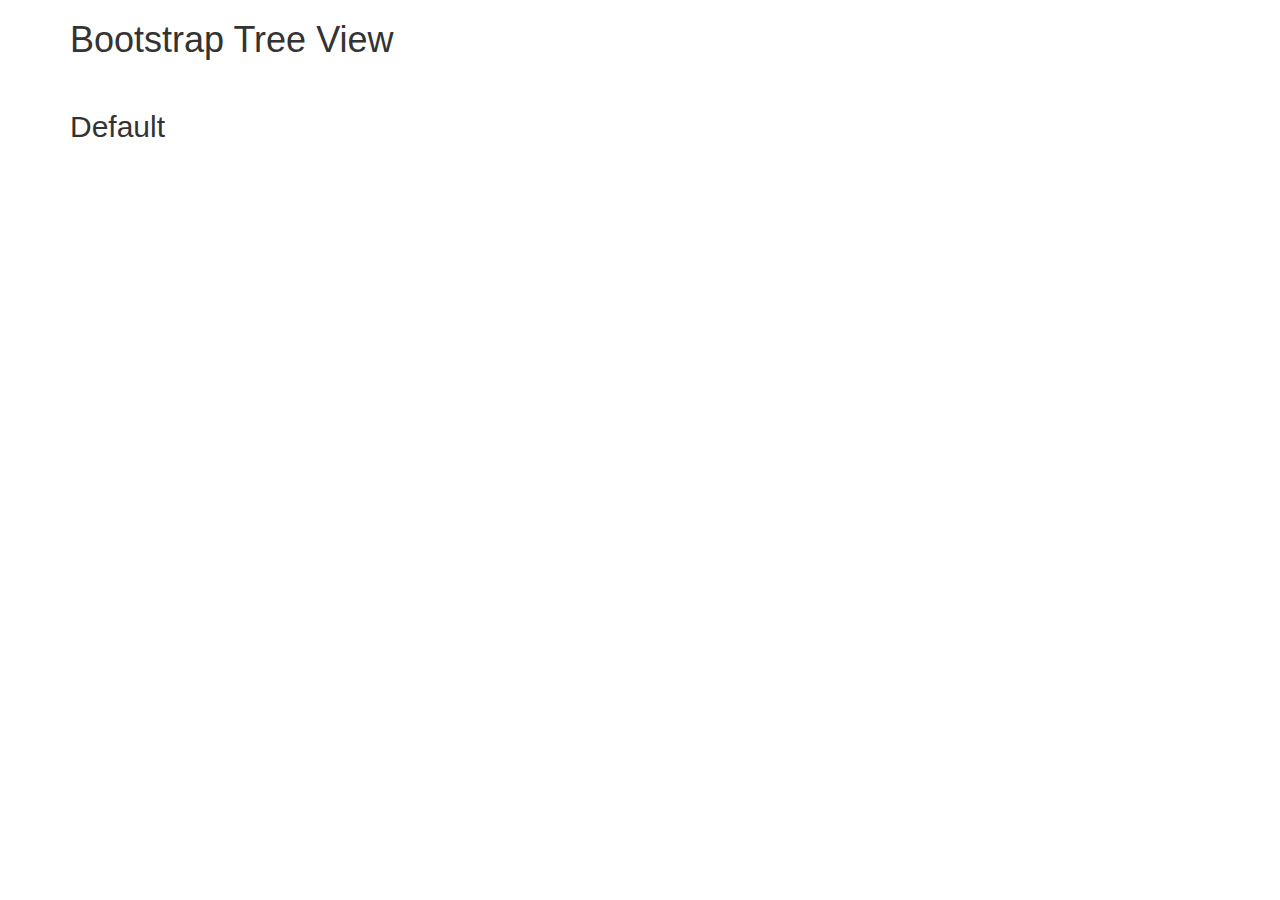
<file: index.html>
<!DOCTYPE html>
<html>
	<head>
		<title>Bootstrap Tree View</title>
		<link href="css/bootstrap.min.css" rel="stylesheet">
		<!-- <link href="css/bootstrap-treeview.css" rel="stylesheet"> -->
  	</head>
  	<body>
		<div class="container">
			<h1>Bootstrap Tree View</h1>
			<br>
			<div class="row">
				<div class="col-sm-4">
					<h2>Default</h2>
					<div id="treeview1" class=""></div>
				</div>
			</div>
		</div>
		<script src="js/jquery.min.js"></script>
		<script src="js/bootstrap-treeview.js"></script>
		
	</body>
</html>
</file>
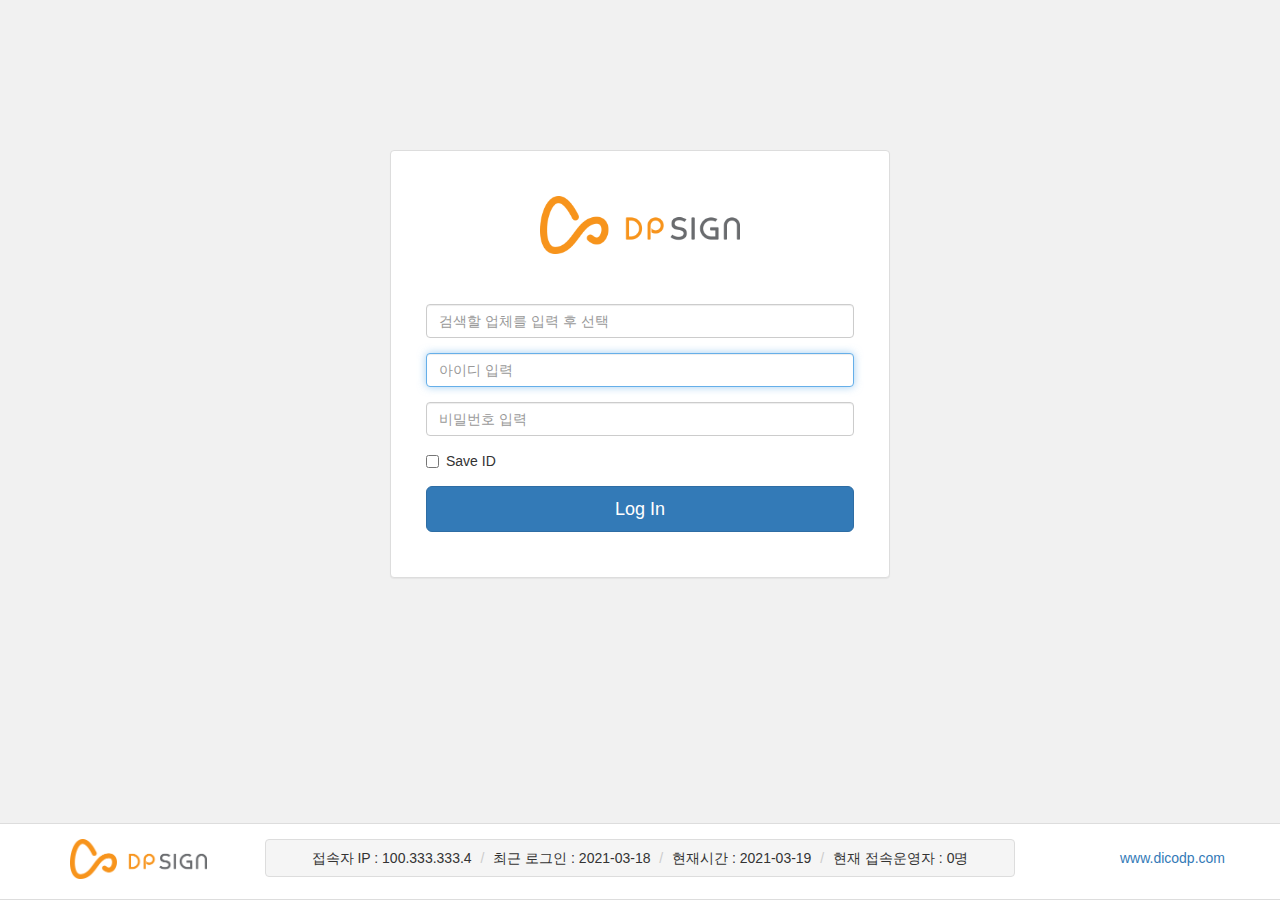
<file: login.html>
<!DOCTYPE html>
<html lang="ko">
	<head> 
		<meta charset="utf-8">
		<meta http-equiv="X-UA-Compatible" content="IE=edge">
		<!-- <meta name="viewport" content="width=device-width, initial-scale=1"> -->
		<!-- 위 3개의 메타 태그는 *반드시* head 태그의 처음에 와야합니다; 어떤 다른 콘텐츠들은 반드시 이 태그들 *다음에* 와야 합니다 -->
		<title>xtrmCAST Manager!!!</title>

		<!-- 부트스트랩 -->
		<link href="css/bootstrap.min.css" rel="stylesheet">
		<!-- <link href="css/bootstrap-treeview.css" rel="stylesheet"> -->
		<!-- 폰트어썸 -->
		<link rel="stylesheet" href="css/all.css">
		<!-- 리셋 -->
		<link href="css/normalize.css" rel="stylesheet">
		<link href="css/default.css" rel="stylesheet">
        
		<!-- <link href="css/theme.css" rel="stylesheet"> -->
		
		<script src="js/jquery.min.js"></script>
		<script src="js/bootstrap.min.js"></script>
		<script src="js/bootstrap-treeview.js"></script>
		<!-- IE8 에서 HTML5 요소와 미디어 쿼리를 위한 HTML5 shim 와 Respond.js -->
		<!-- WARNING: Respond.js 는 당신이 file:// 을 통해 페이지를 볼 때는 동작하지 않습니다. -->
		<!--[if lt IE 9]>
		<script src="js/html5shiv.min.js"></script>
		<script src="js/respond.min.js"></script>
		<![endif]-->
		<script type="text/javascript">
			$(document).ready(function(){
                $('.co_seach_input').bind('focus', function(){
                    if($(this).val()!=''){
                        $(this).next('.co_list').addClass('on');
                    }
                });
                $(".co_seach_input").on("change keyup paste", function(){
                    if($(this).val()!=''){
                        $(this).next('.co_list').addClass('on');
                    }
                })
                $('.co_seach_input').blur('focus', function(){
                        $(this).next('.co_list').removeClass('on');
                });
			});
		</script>
	</head>
	<body class="loginBody">
		<div class="page_login contents">
			<div class="panel panel-default login_form">
                <div class="panel-body">
                    <img class="logo-img" src="img/logo.png" />
                    <form>
                        <div class="form-group co_seach">
                            <input type="text" class="form-control co_seach_input" id="" placeholder="검색할 업체를 입력 후 선택">
                            <div class="list-group co_list">
                                <li class="list-group-item disabled">입력한 업체가 존재하지 않습니다.</li>
                                <li class="list-group-item">디코디피</li>
                                <li class="list-group-item">효성ITX</li>
                            </div>
                              
                          </div>
                        <div class="form-group">
                            <input type="text" id="" class="form-control" placeholder="아이디 입력" required autofocus>
                        </div>
                        <div class="form-group">
                            <input type="password" id="" class="form-control" placeholder="비밀번호 입력" required>
                        </div>
                        <div class="form-group">
                            <div id="" class="checkbox">
                                <label>
                                    <input type="checkbox"> Save ID
                                </label>
                            </div>
                        </div>
                        <button class="btn btn-lg btn-primary btn-block btn-signin" type="submit">Log In</button>
                    </form><!-- /form -->
                </div>
            </div>
        </div>	
        <div class="footer">
            <div class="container">
                <div class="row">
                    <div class="col-xs-2 logo"><img src="img/logo.png"/></div>
                    <!-- <div class="col-xs-8 login_info" data-toggle="modal" data-target="#loginMember_list"><button type="button" class="btn btn-default">접속자 IP : 100.333.333.4  / 최근 로그인 : 2021-03-18 / 현재시간 : 2021-03-19  / 현재 접속운영자 : 0명</button></div> -->
                    <div class="col-xs-8 login_info" data-toggle="modal" data-target="#loginMember_list">
                        <ol class="breadcrumb">
                            <li>접속자 IP : 100.333.333.4</li>
                            <li>최근 로그인 : 2021-03-18</li>
                            <li>현재시간 : 2021-03-19</li>
                            <li>현재 접속운영자 : 0명</li>
                        </ol>
                    </div>
                    <div class="col-xs-2 sitelink"><a href="http://www.dicodp.com" target="_blank">www.dicodp.com</a></div>
                </div>
                <!-- 현재 로그인 사용자 ID 모달 -->
                <div class="modal fade" id="loginMember_list" tabindex="-1" role="dialog" aria-labelledby="myModalLabel" aria-hidden="true">
                    <div class="modal-dialog">
                    <div class="modal-content">
                        <div class="modal-header">
                        <button type="button" class="close" data-dismiss="modal" aria-label="Close"><span aria-hidden="true">&times;</span></button>
                        <h4 class="modal-title" id="myModalLabel">현재 로그인중인 사용자 리스트</h4>
                        </div>
                        <div class="modal-body">
                            <table class="table table-bordered">
                                <tr>
                                    <th>No</th>
                                    <th>ID</th>
                                    <th>로그인 시간</th>
                                </tr>
                                <tr>
                                    <td>1</td>
                                    <td>ddsdds</td>
                                    <td>2021-03-18 13:24:43</td>
                                </tr>
                                <tr>
                                    <td>1</td>
                                    <td>ddsdds</td>
                                    <td>2021-03-18 13:24:43</td>
                                </tr>
                                <tr>
                                    <td>1</td>
                                    <td>ddsdds</td>
                                    <td>2021-03-18 13:24:43</td>
                                </tr>
                            </table>
                        </div>
                        <div class="modal-footer">
                            <button type="button" class="btn btn-default" data-dismiss="modal">닫기</button>
                        </div>
                    </div>
                    </div>
                </div>
            </div>
        </div>
	</body>
</html>
</file>
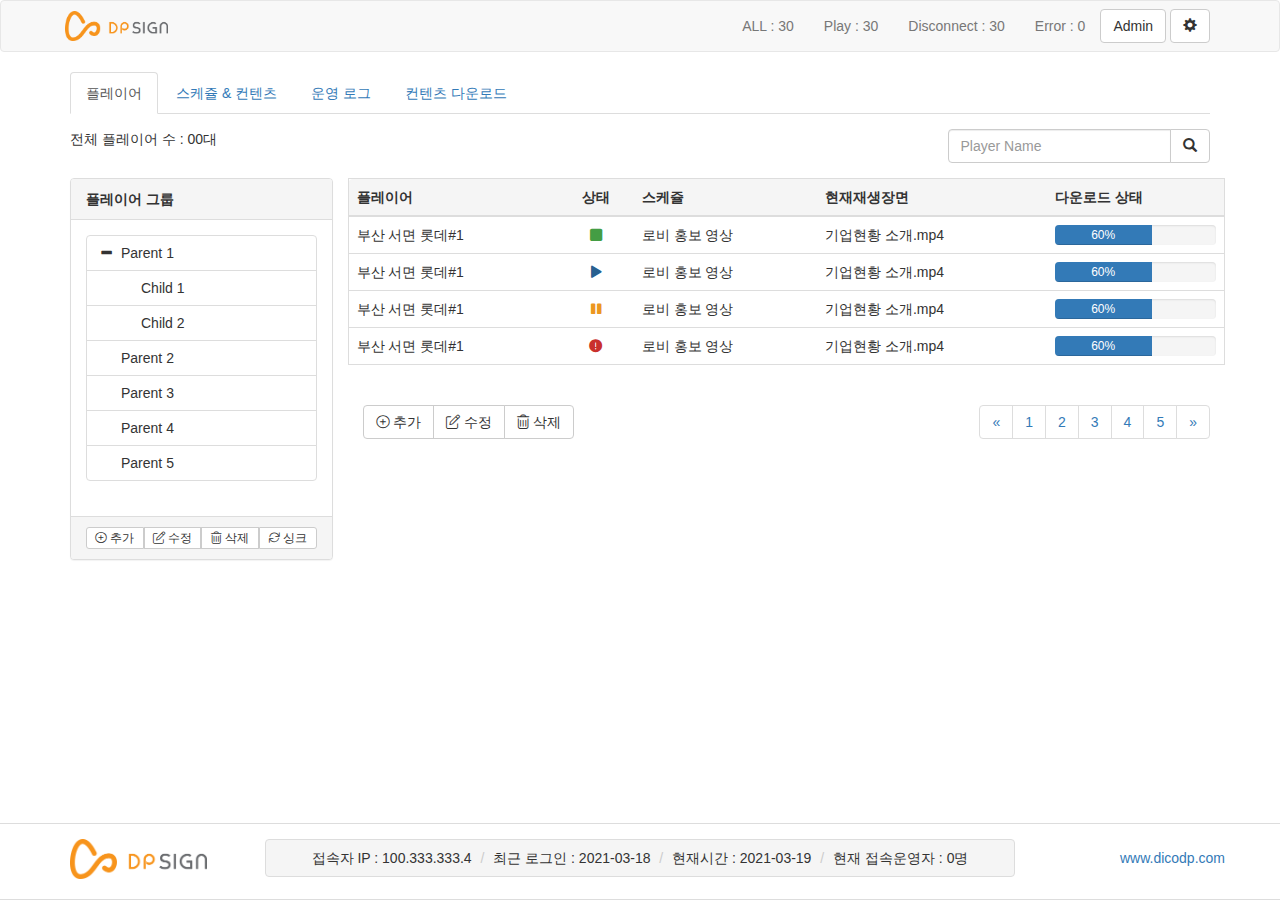
<file: player.html>
<!DOCTYPE html>
<html lang="ko">
	<head>
		<meta charset="utf-8">
		<meta http-equiv="X-UA-Compatible" content="IE=edge">
		<!-- <meta name="viewport" content="width=device-width, initial-scale=1"> -->
		<!-- 위 3개의 메타 태그는 *반드시* head 태그의 처음에 와야합니다; 어떤 다른 콘텐츠들은 반드시 이 태그들 *다음에* 와야 합니다 -->
		<title>xtrmCAST Manager</title>

		<!-- 부트스트랩 -->
		<link href="css/bootstrap.min.css" rel="stylesheet">
		<!-- <link href="css/bootstrap-treeview.css" rel="stylesheet"> -->
		<!-- 폰트어썸 -->
		<link rel="stylesheet" href="css/all.css">
		<!-- 리셋 -->
		<link href="css/normalize.css" rel="stylesheet">
		<link href="css/default.css" rel="stylesheet">
		<!-- <link href="css/theme.css" rel="stylesheet"> -->
		
		<script src="js/jquery.min.js"></script>
		<script src="js/bootstrap.min.js"></script>
		<script src="js/bootstrap-treeview.js"></script>
		<!-- IE8 에서 HTML5 요소와 미디어 쿼리를 위한 HTML5 shim 와 Respond.js -->
		<!-- WARNING: Respond.js 는 당신이 file:// 을 통해 페이지를 볼 때는 동작하지 않습니다. -->
		<!--[if lt IE 9]>
		<script src="js/html5shiv.min.js"></script>
		<script src="js/respond.min.js"></script>
		<![endif]-->
		<script type="text/javascript">
			$(document).ready(function(){
				$('.play_item').click(function(){
					var target = $(this).attr('data-target');
					if($(target).is(":visible")){
						$('.player_detail_div').slideUp();
					}else{
						$('.player_detail_div').slideUp();
						$(target).slideToggle();
					}
				})

				var defaultData = [
					{
						text: 'Parent 1',
						href: '#parent1',
						tags: ['4'],
						nodes: [
							{
								text: 'Child 1',
								href: '#child1',
								tags: ['0']
							},
							{
								text: 'Child 2',
								href: '#child2',
								tags: ['0']
							}
						]
					},
					{
						text: 'Parent 2',
						href: '#parent2',
						tags: ['0']
					},
					{
						text: 'Parent 3',
						href: '#parent3',
						tags: ['0']
					},
					{
						text: 'Parent 4',
						href: '#parent4',
						tags: ['0']
					},
					{
						text: 'Parent 5',
						href: '#parent5'  ,
						tags: ['0']
					}
				];

			

				var json = '[' +
				'{' +
					'"text": "Parent 1",' +
					'"nodes": [' +
					'{' +
						'"text": "Child 1",' +
						'"nodes": [' +
						'{' +
							'"text": "Grandchild 1"' +
						'},' +
						'{' +
							'"text": "Grandchild 2"' +
						'}' +
						']' +
					'},' +
					'{' +
						'"text": "Child 2"' +
					'}' +
					']' +
				'},' +
				'{' +
					'"text": "Parent 2"' +
				'},' +
				'{' +
					'"text": "Parent 3"' +
				'},' +
				'{' +
					'"text": "Parent 4"' +
				'},' +
				'{' +
					'"text": "Parent 5"' +
				'}' +
				']';


				$('.player_group #group_list').treeview({
					data: defaultData
				});			
			});
		</script>
	</head>
	<body>
		<nav class="header navbar navbar-default">
			<div class="container">
				<!-- Brand and toggle get grouped for better mobile display -->
				<div class="navbar-header">
				<button type="button" class="navbar-toggle collapsed" data-toggle="collapse" data-target="#bs-example-navbar-collapse-1">
					<span class="sr-only">Toggle navigation</span>
					<span class="icon-bar"></span>
					<span class="icon-bar"></span>
					<span class="icon-bar"></span>
				</button>
				<a class="navbar-brand" href="#"><img src="img/logo.png"/></a>
				</div>
				<!-- Collect the nav links, forms, and other content for toggling -->
				<div class="collapse navbar-collapse" id="bs-example-navbar-collapse-1">
					<ul class="nav navbar-nav navbar-right">
						<p class="navbar-text">ALL : 30</p>
						<p class="navbar-text">Play : 30</p>
						<p class="navbar-text">Disconnect : 30</p>
						<p class="navbar-text">Error : 0</p>
						<!-- <div class="btn-group" role="group" > -->
							<button type="button" class="btn btn-default navbar-btn">Admin</button>
							<button type="button" class="btn btn-default navbar-btn">  <span class="glyphicon glyphicon glyphicon-cog" aria-hidden="true"></span></button>
						<!-- </div> -->
					</ul>
				</div><!-- /.navbar-collapse -->
			</div><!-- /.container-fluid -->
		</nav>
		<div class="container page_player">
			<div class="row nav">
				<div class="col-xs-12">
					<ul class="nav nav-tabs">
					<li role="presentation" class="active"><a href="#">플레이어</a></li>
					<li role="presentation"><a href="#">스케쥴 &amp; 컨텐츠</a></li>
					<li role="presentation"><a href="#">운영 로그</a></li>
					<li role="presentation"><a href="#">컨텐츠 다운로드</a></li>
					</ul>
				</div>
			</div>
			<div class="row top_utill">
				<div class="col-md-9"><p>전체 플레이어 수 : 00대</p></div>
				<div class="col-md-3">
					<div class="input-group">
						<input type="text" class="form-control" placeholder="Player Name">
						<span class="input-group-btn">
						<button class="btn btn-default" type="button"><span class="glyphicon glyphicon glyphicon-search" aria-hidden="true"></span></button>
						</span>
					</div><!-- /input-group -->
				</div>
			</div>
			<div class="row contents">
				<div class="col-md-3">
					<div class="panel panel-default player_group">
						<div class="panel-heading"><strong>플레이어 그룹</strong></div>
						<div class="panel-body">
							<div id="group_list" class="group_list"></div>
							
						</div>
						<div class="panel-footer">
							<div class="btn-group btn-group-justified" role="group" aria-label="...">
								<div class="btn-group btn-group-xs" role="group">
								<button type="button" class="btn btn-default" data-toggle="modal" data-target="#player_group_add"><i class="fal fa-plus-circle"></i> 추가</button>
								</div>
								<div class="btn-group btn-group-xs" role="group">
								<button type="button" class="btn btn-default"><i class="fal fa-edit"></i> 수정</button>
								</div>
								<div class="btn-group btn-group-xs" role="group">
								<button type="button" class="btn btn-default" data-toggle="modal" data-target="#player_group_delete"><i class="fal fa-trash-alt"></i> 삭제</button>
								</div>
								<div class="btn-group btn-group-xs" role="group">
								<button type="button" class="btn btn-default" data-toggle="modal" data-target="#player_group_sync"><i class="fal fa-sync"></i> 싱크</button>
								</div>
							</div>
						</div>
					</div>
					<!-- 추가 모달 -->
					<div class="modal fade" id="player_group_add" tabindex="-1" role="dialog" aria-labelledby="myModalLabel" aria-hidden="true">
						<div class="modal-dialog">
						<div class="modal-content">
							<div class="modal-header">
							<button type="button" class="close" data-dismiss="modal" aria-label="Close"><span aria-hidden="true">&times;</span></button>
							<h4 class="modal-title" id="myModalLabel">플레이어 그룹 추가</h4>
							</div>
							<div class="modal-body">
								<div class="form-group">
									<label for="exampleInputEmail1">그룹 이름</label>
									<input type="email" class="form-control" id="exampleInputEmail1" placeholder="그룹 이름을 입력하세요">
								</div>
							</div>
							<div class="modal-footer">
								<button type="button" class="btn btn-primary">확인</button>
								<button type="button" class="btn btn-default" data-dismiss="modal">취소</button>
							</div>
						</div>
						</div>
					</div>
					<!-- 삭제 모달 -->
					<div class="modal fade" id="player_group_delete" tabindex="-1" role="dialog" aria-hidden="true">
						<div class="modal-dialog">
							<div class="modal-content">
								<div class="modal-header">
								<button type="button" class="close" data-dismiss="modal" aria-label="Close"><span aria-hidden="true">&times;</span></button>
								<h4 class="modal-title" id="myModalLabel">플레이어 그룹 삭제</h4>
								</div>
								<div class="modal-body">
									그룹 [그룹명]을 삭제하시겠습니까?
								</div>
								<div class="modal-footer">
									<button type="button" class="btn btn-primary">확인</button>
									<button type="button" class="btn btn-default" data-dismiss="modal">취소</button>
								</div>
							</div>
						</div>
					</div>
					<!-- 싱크 모달 -->
					<div class="modal fade" id="player_group_sync" tabindex="-1" role="dialog" aria-hidden="true">
						<div class="modal-dialog">
							<div class="modal-content">
								<div class="modal-header">
								<button type="button" class="close" data-dismiss="modal" aria-label="Close"><span aria-hidden="true">&times;</span></button>
								<h4 class="modal-title" id="myModalLabel">[그룹 명] 싱크 예약</h4>
								</div>
								<div class="modal-body">
									<p>아래의 예약 시간을 설정하면 해당 시간에는 그룹에 속해있는 플레이어는 싱크 장면 전환이 적용됩니다.</p>
									<form class="form-horizontal">
										<div class="form-group">
											<label for="inputPassword" class="col-sm-4 control-label">기준 플레이어 선택</label>
											<div class="col-sm-8">
												<select class="form-control">
													<option>1</option>
													<option>2</option>
													<option>3</option>
													<option>4</option>
													<option>5</option>
													<option>1</option>
													<option>2</option>
													<option>3</option>
													<option>4</option>
													<option>5</option>
												</select>
											</div>
										</div>
									</form>
								</div>
								<div class="modal-footer">
									<button type="button" class="btn btn-primary">확인</button>
									<button type="button" class="btn btn-default" data-dismiss="modal">취소</button>
								</div>
							</div>
						</div>
					</div>
				</div>

				<div class="col-md-9">
					<div class="row">
						<table class="table table-hover player_tb">
							<thead>
							<tr>
								<th>플레이어</th>
								<th class="text-center">상태</th>
								<th>스케쥴</th>
								<th>현재재생장면</th>
								<th>다운로드 상태</th>
							</tr>
							</thead>
							
							<tbody>
								<tr data-toggle="" data-target="#play_item_01" class="play_item clickable">
									<td>부산 서면 롯데#1</td>
									<td class="text-center"><i class="fas fa-stop"></i></td>
									<td>로비 홍보 영상</td>
									<td>기업현황 소개.mp4</td>
									<td>
										<div class="progress" style="margin-bottom:0">
											<div class="progress-bar" role="progressbar" aria-valuenow="60" aria-valuemin="0" aria-valuemax="100" style="width: 60%;">60%</div>
										</div>
									</td>
								</tr>
								<tr>
									<td colspan="5" class="player_detail_td">
										<div id="play_item_01" class="player_detail_div">
											<div class="row">
												<div class="col-md-4">
													<div class="panel panel-default">
														<div class="panel-heading">플레이어 정보 <button class="btn btn-default btn-xs float-right" type="submit">수정</button></div>
														<div class="panel-body">
															<ul>
																<li>IP : 192.168.100.101</li>
																<li>MAC : 001E06426E08</li>
																<li>Display Setup : 3840 * 2160 / Land</li>
																<li>Display Position : 0,0,3840,2160</li>
																<li>Disc Info : 20GB/64GB</li>
																<li>Memory Info : 1.5GB / 4GB</li>
															</ul>
														</div>
													</div>
												</div>
												<div class="col-md-4">
													<div class="panel panel-default">
														<div class="panel-heading">운영 정보 <button class="btn btn-default btn-xs float-right" type="submit">수정</button></div>
														<div class="panel-body">
															<ul>
																<li>ON Time : 08:00</li>
																<li>OFF Time : 20:00</li>
																<li>Restart Time : 03:00</li>
																<li>Week : All</li>
																<li>Holiday : Not Operated</li>
															</ul>												
														</div>
													</div>
												</div>
												<div class="col-md-4">
													<div class="panel panel-default">
														<div class="panel-heading">예약 정보 <button class="btn btn-default btn-xs float-right" type="submit">수정</button></div>
														<div class="panel-body">
															<ul>
																<li>IP : 192.168.100.101</li>
																<li>MAC : 001E06426E08</li>
																<li>Display Setup : 3840 * 2160 / Land</li>
																<li>Display Position : 0,0,3840,2160</li>
																<li>Disc Info : 20GB/64GB</li>
																<li>Memory Info : 1.5GB / 4GB</li>
															</ul>											
														</div>
													</div>
												</div>
											</div>
											<div class="row control-utill">
												<div class="col-md-4">
													<label class="control-label ">전원제어 :</label>
													<div class="btn-group btn-group-sm  float-right" role="group">
														<button type="button" class="btn btn-default">켜기</button>
														<button type="button" class="btn btn-default">끄기</button>
														<button type="button" class="btn btn-default">재시작</button>
													</div>
												</div>
												<div class="col-md-4">
													<label class="control-label ">장면제어 :</label>
													<div class="btn-group btn-group-sm  float-right" role="group">
														<button type="button" class="btn btn-default">처음으로</button>
														<button type="button" class="btn btn-default">다음</button>
														<button type="button" class="btn btn-default">이전</button>
													</div>
												</div>
												<div class="col-md-4">
													<form class="form-horizontal">
														<div class="form-group" style="margin-bottom:0;">
														<label class="control-label col-sm-5" style="text-align: left;">소스제어 :</label>
														<div class="col-sm-7">
															<select class="form-control">
																<option>HDMI</option>
																<option>HDMI</option>
																<option>HDMI</option>
																<option>HDMI</option>
																<option>HDMI</option>
															</select>
														</div>
														</div>
													</form>
												</div>
											</div>
										</div>
									</td>
								</tr>
								<tr data-toggle="" data-target="#play_item_02" class="play_item clickable">
									<td>부산 서면 롯데#1</td>
									<td class="text-center"><i class="fas fa-play"></i></td>
									<td>로비 홍보 영상</td>
									<td>기업현황 소개.mp4</td>
									<td>
										<div class="progress" style="margin-bottom:0">
											<div class="progress-bar" role="progressbar" aria-valuenow="60" aria-valuemin="0" aria-valuemax="100" style="width: 60%;">60%</div>
										</div>
									</td>
								</tr>
								<tr>
									<td colspan="5" class="player_detail_td">
										<div id="play_item_02" class="player_detail_div">
											<div class="row">
												<div class="col-md-4">
													<div class="panel panel-default">
														<div class="panel-heading">플레이어 정보 <button class="btn btn-default btn-xs float-right" type="submit">수정</button></div>
														<div class="panel-body">
															<ul>
																<li>IP : 192.168.100.101</li>
																<li>MAC : 001E06426E08</li>
																<li>Display Setup : 3840 * 2160 / Land</li>
																<li>Display Position : 0,0,3840,2160</li>
																<li>Disc Info : 20GB/64GB</li>
																<li>Memory Info : 1.5GB / 4GB</li>
															</ul>
														</div>
													</div>
												</div>
												<div class="col-md-4">
													<div class="panel panel-default">
														<div class="panel-heading">운영 정보 <button class="btn btn-default btn-xs float-right" type="submit">수정</button></div>
														<div class="panel-body">
															<ul>
																<li>ON Time : 08:00</li>
																<li>OFF Time : 20:00</li>
																<li>Restart Time : 03:00</li>
																<li>Week : All</li>
																<li>Holiday : Not Operated</li>
															</ul>												
														</div>
													</div>
												</div>
												<div class="col-md-4">
													<div class="panel panel-default">
														<div class="panel-heading">예약 정보 <button class="btn btn-default btn-xs float-right" type="submit">수정</button></div>
														<div class="panel-body">
															<ul>
																<li>IP : 192.168.100.101</li>
																<li>MAC : 001E06426E08</li>
																<li>Display Setup : 3840 * 2160 / Land</li>
																<li>Display Position : 0,0,3840,2160</li>
																<li>Disc Info : 20GB/64GB</li>
																<li>Memory Info : 1.5GB / 4GB</li>
															</ul>											
														</div>
													</div>
												</div>
											</div>
											<div class="row control-utill">
												<div class="col-md-4">
													<label class="control-label ">전원제어 :</label>
													<div class="btn-group btn-group-sm  float-right" role="group">
														<button type="button" class="btn btn-default">켜기</button>
														<button type="button" class="btn btn-default">끄기</button>
														<button type="button" class="btn btn-default">재시작</button>
													</div>
												</div>
												<div class="col-md-4">
													<label class="control-label ">장면제어 :</label>
													<div class="btn-group btn-group-sm  float-right" role="group">
														<button type="button" class="btn btn-default">처음으로</button>
														<button type="button" class="btn btn-default">다음</button>
														<button type="button" class="btn btn-default">이전</button>
													</div>
												</div>
												<div class="col-md-4">
													<form class="form-horizontal">
														<div class="form-group" style="margin-bottom:0;">
														<label class="control-label col-sm-5" style="text-align: left;">소스제어 :</label>
														<div class="col-sm-7">
															<select class="form-control">
																<option>HDMI</option>
																<option>HDMI</option>
																<option>HDMI</option>
																<option>HDMI</option>
																<option>HDMI</option>
															</select>
														</div>
														</div>
													</form>
												</div>
											</div>
										</div>
									</td>
								</tr>
								<tr data-toggle="" data-target="#play_item_03" class="play_item clickable">
									<td>부산 서면 롯데#1</td>
									<td class="text-center"><i class="fas fa-pause"></i></td>
									<td>로비 홍보 영상</td>
									<td>기업현황 소개.mp4</td>
									<td>
										<div class="progress" style="margin-bottom:0">
											<div class="progress-bar" role="progressbar" aria-valuenow="60" aria-valuemin="0" aria-valuemax="100" style="width: 60%;">60%</div>
										</div>
									</td>
								</tr>
								<tr>
									<td colspan="5" class="player_detail_td">
										<div id="play_item_03" class="player_detail_div">
											<div class="row">
												<div class="col-md-4">
													<div class="panel panel-default">
														<div class="panel-heading">플레이어 정보 <button class="btn btn-default btn-xs float-right" type="submit">수정</button></div>
														<div class="panel-body">
															<ul>
																<li>IP : 192.168.100.101</li>
																<li>MAC : 001E06426E08</li>
																<li>Display Setup : 3840 * 2160 / Land</li>
																<li>Display Position : 0,0,3840,2160</li>
																<li>Disc Info : 20GB/64GB</li>
																<li>Memory Info : 1.5GB / 4GB</li>
															</ul>
														</div>
													</div>
												</div>
												<div class="col-md-4">
													<div class="panel panel-default">
														<div class="panel-heading">운영 정보 <button class="btn btn-default btn-xs float-right" type="submit">수정</button></div>
														<div class="panel-body">
															<ul>
																<li>ON Time : 08:00</li>
																<li>OFF Time : 20:00</li>
																<li>Restart Time : 03:00</li>
																<li>Week : All</li>
																<li>Holiday : Not Operated</li>
															</ul>												
														</div>
													</div>
												</div>
												<div class="col-md-4">
													<div class="panel panel-default">
														<div class="panel-heading">예약 정보 <button class="btn btn-default btn-xs float-right" type="submit">수정</button></div>
														<div class="panel-body">
															<ul>
																<li>IP : 192.168.100.101</li>
																<li>MAC : 001E06426E08</li>
																<li>Display Setup : 3840 * 2160 / Land</li>
																<li>Display Position : 0,0,3840,2160</li>
																<li>Disc Info : 20GB/64GB</li>
																<li>Memory Info : 1.5GB / 4GB</li>
															</ul>											
														</div>
													</div>
												</div>
											</div>
											<div class="row control-utill">
												<div class="col-md-4">
													<label class="control-label ">전원제어 :</label>
													<div class="btn-group btn-group-sm  float-right" role="group">
														<button type="button" class="btn btn-default">켜기</button>
														<button type="button" class="btn btn-default">끄기</button>
														<button type="button" class="btn btn-default">재시작</button>
													</div>
												</div>
												<div class="col-md-4">
													<label class="control-label ">장면제어 :</label>
													<div class="btn-group btn-group-sm  float-right" role="group">
														<button type="button" class="btn btn-default">처음으로</button>
														<button type="button" class="btn btn-default">다음</button>
														<button type="button" class="btn btn-default">이전</button>
													</div>
												</div>
												<div class="col-md-4">
													<form class="form-horizontal">
														<div class="form-group" style="margin-bottom:0;">
														<label class="control-label col-sm-5" style="text-align: left;">소스제어 :</label>
														<div class="col-sm-7">
															<select class="form-control">
																<option>HDMI</option>
																<option>HDMI</option>
																<option>HDMI</option>
																<option>HDMI</option>
																<option>HDMI</option>
															</select>
														</div>
														</div>
													</form>
												</div>
											</div>
										</div>
									</td>
								</tr>
								<tr data-toggle="" data-target="#play_item_04" class="play_item clickable">
									<td>부산 서면 롯데#1</td>
									<td class="text-center"><i class="fas fa-exclamation-circle"></i></td>
									<td>로비 홍보 영상</td>
									<td>기업현황 소개.mp4</td>
									<td>
										<div class="progress" style="margin-bottom:0">
											<div class="progress-bar" role="progressbar" aria-valuenow="60" aria-valuemin="0" aria-valuemax="100" style="width: 60%;">60%</div>
										</div>
									</td>
								</tr>
								<tr>
									<td colspan="5" class="player_detail_td">
										<div id="play_item_04" class="player_detail_div">
											<div class="row">
												<div class="col-md-4">
													<div class="panel panel-default">
														<div class="panel-heading">플레이어 정보 <button class="btn btn-default btn-xs float-right" type="submit">수정</button></div>
														<div class="panel-body">
															<ul>
																<li>IP : 192.168.100.101</li>
																<li>MAC : 001E06426E08</li>
																<li>Display Setup : 3840 * 2160 / Land</li>
																<li>Display Position : 0,0,3840,2160</li>
																<li>Disc Info : 20GB/64GB</li>
																<li>Memory Info : 1.5GB / 4GB</li>
															</ul>
														</div>
													</div>
												</div>
												<div class="col-md-4">
													<div class="panel panel-default">
														<div class="panel-heading">운영 정보 <button class="btn btn-default btn-xs float-right" type="submit">수정</button></div>
														<div class="panel-body">
															<ul>
																<li>ON Time : 08:00</li>
																<li>OFF Time : 20:00</li>
																<li>Restart Time : 03:00</li>
																<li>Week : All</li>
																<li>Holiday : Not Operated</li>
															</ul>												
														</div>
													</div>
												</div>
												<div class="col-md-4">
													<div class="panel panel-default">
														<div class="panel-heading">예약 정보 <button class="btn btn-default btn-xs float-right" type="submit">수정</button></div>
														<div class="panel-body">
															<ul>
																<li>IP : 192.168.100.101</li>
																<li>MAC : 001E06426E08</li>
																<li>Display Setup : 3840 * 2160 / Land</li>
																<li>Display Position : 0,0,3840,2160</li>
																<li>Disc Info : 20GB/64GB</li>
																<li>Memory Info : 1.5GB / 4GB</li>
															</ul>											
														</div>
													</div>
												</div>
											</div>
											<div class="row control-utill">
												<div class="col-md-4">
													<label class="control-label ">전원제어 :</label>
													<div class="btn-group btn-group-sm  float-right" role="group">
														<button type="button" class="btn btn-default">켜기</button>
														<button type="button" class="btn btn-default">끄기</button>
														<button type="button" class="btn btn-default">재시작</button>
													</div>
												</div>
												<div class="col-md-4">
													<label class="control-label ">장면제어 :</label>
													<div class="btn-group btn-group-sm  float-right" role="group">
														<button type="button" class="btn btn-default">처음으로</button>
														<button type="button" class="btn btn-default">다음</button>
														<button type="button" class="btn btn-default">이전</button>
													</div>
												</div>
												<div class="col-md-4">
													<form class="form-horizontal">
														<div class="form-group" style="margin-bottom:0;">
														<label class="control-label col-sm-5" style="text-align: left;">소스제어 :</label>
														<div class="col-sm-7">
															<select class="form-control">
																<option>HDMI</option>
																<option>HDMI</option>
																<option>HDMI</option>
																<option>HDMI</option>
																<option>HDMI</option>
															</select>
														</div>
														</div>
													</form>
												</div>
											</div>
										</div>
									</td>
								</tr>
							</tbody>
						</table>
						
					</div>
					<div class="row player_bottom">
						<div class="col-md-5 player_utill">
							<div class="btn-group btn-group" role="group" >
								<button type="button" class="btn btn-default"><i class="fal fa-plus-circle"></i> 추가</button>
								<button type="button" class="btn btn-default"><i class="fal fa-edit"></i> 수정</button>
								<button type="button" class="btn btn-default"><i class="fal fa-trash-alt"></i> 삭제</button>
							</div>
						</div>
						<nav class="col-md-7">
							<ul class="pagination player_pagination">
							<li>
								<a href="#" aria-label="Previous">
								<span aria-hidden="true">&laquo;</span>
								</a>
							</li>
							<li><a href="#">1</a></li>
							<li><a href="#">2</a></li>
							<li><a href="#">3</a></li>
							<li><a href="#">4</a></li>
							<li><a href="#">5</a></li>
							<li>
								<a href="#" aria-label="Next">
								<span aria-hidden="true">&raquo;</span>
								</a>
							</li>
							</ul>
						</nav>
					</div>
				</div>
			</div>
		</div>	
		<div class="footer">
            <div class="container">
                <div class="row">
                    <div class="col-xs-2 logo"><img src="img/logo.png"/></div>
                    <!-- <div class="col-xs-8 login_info" data-toggle="modal" data-target="#loginMember_list"><button type="button" class="btn btn-default">접속자 IP : 100.333.333.4  / 최근 로그인 : 2021-03-18 / 현재시간 : 2021-03-19  / 현재 접속운영자 : 0명</button></div> -->
                    <div class="col-xs-8 login_info" data-toggle="modal" data-target="#loginMember_list">
                        <ol class="breadcrumb">
                            <li>접속자 IP : 100.333.333.4</li>
                            <li>최근 로그인 : 2021-03-18</li>
                            <li>현재시간 : 2021-03-19</li>
                            <li>현재 접속운영자 : 0명</li>
                        </ol>
                    </div>
                    <div class="col-xs-2 sitelink"><a href="http://www.dicodp.com" target="_blank">www.dicodp.com</a></div>
                </div>
                <!-- 현재 로그인 사용자 ID 모달 -->
                <div class="modal fade" id="loginMember_list" tabindex="-1" role="dialog" aria-labelledby="myModalLabel" aria-hidden="true">
                    <div class="modal-dialog">
                    <div class="modal-content">
                        <div class="modal-header">
                        <button type="button" class="close" data-dismiss="modal" aria-label="Close"><span aria-hidden="true">&times;</span></button>
                        <h4 class="modal-title" id="myModalLabel">현재 로그인중인 사용자 리스트</h4>
                        </div>
                        <div class="modal-body">
                            <table class="table table-bordered">
                                <tr>
                                    <th>No</th>
                                    <th>ID</th>
                                    <th>로그인 시간</th>
                                </tr>
                                <tr>
                                    <td>1</td>
                                    <td>ddsdds</td>
                                    <td>2021-03-18 13:24:43</td>
                                </tr>
                                <tr>
                                    <td>1</td>
                                    <td>ddsdds</td>
                                    <td>2021-03-18 13:24:43</td>
                                </tr>
                                <tr>
                                    <td>1</td>
                                    <td>ddsdds</td>
                                    <td>2021-03-18 13:24:43</td>
                                </tr>
                            </table>
                        </div>
                        <div class="modal-footer">
                            <button type="button" class="btn btn-default" data-dismiss="modal">닫기</button>
                        </div>
                    </div>
                    </div>
                </div>
            </div>
        </div>	
	</body>
</html>
</file>
<file: css/default.css>
.float-right{float: right;}
.container{width:1170px !important}
.header .navbar-brand{padding:10px}
.header .navbar-brand img{max-width: 100%;max-height: 100%;}
.footer{position:absolute;bottom:0;left:0;width:100%;padding:15px 5px;background: #fff;height:77px;text-align: left !important;border-top:1px solid #ddd;border-bottom:1px solid #ddd;}
.footer .logo img{max-width: 100%;max-height: 40px;}
.footer .login_info{padding:0px 15px;text-align: center;cursor: pointer;}
.footer .login_info .breadcrumb{border:1px solid #ddd}
.footer .login_info:hover .breadcrumb{color: #286090;}
.footer .sitelink{padding:9px 0;text-align: right;}
.contents{padding-bottom:107px}
.loginBody{background: #f1f1f1;}
.page_login{display:flex;background:#f1f1f1;height:100%;overflow: hidden;}
.page_login .login_form{margin:150px auto;padding:30px 20px;width:500px;text-align: center;}
.page_login .logo-img{max-width: 200px;max-height:100px;}
.page_login .login_form form{margin-top:50px;text-align: left;}
.page_login .login_form .co_seach{position:relative}
.page_login .login_form .co_list{display:none;position:absolute;top:34px;left:0;z-index:100;width:100%}
.page_login .login_form .on{display:block;}

.page_player .top_utill{padding:15px 0;}
.page_player .player_group .group_list li{padding:7px 12px}
.page_player .player_tb{border:1px solid #ddd}
.page_player .player_tb tbody tr{cursor: pointer;}
.page_player .player_tb tbody tr:hover{background:#eef6fa}
.page_player .player_tb th{background: #f5f5f5;}
.page_player .player_tb th:first-child{border-radius: 5px 0 0 0;}
.page_player .player_tb .player_detail_td{padding:0;border:none}
.page_player .player_tb .player_detail_div{display:none;padding:15px;border-top:1px solid #dfdfdf;background: #f9f9f9;}
.page_player .player_tb .player_detail_div label{padding-top:7px;vertical-align: middle;margin-bottom: 0;}
.page_player .player_tb .play_item .fa-play{color: #286090;}
.page_player .player_tb .play_item .fa-stop{color: #449d44;}
.page_player .player_tb .play_item .fa-pause{color: #ec971f;}
.page_player .player_tb .play_item .fa-exclamation-circle{color:#c9302c}
.page_player .player_bottom{padding:20px 0}
.page_player .player_pagination{float:right;margin:0}
</file>
